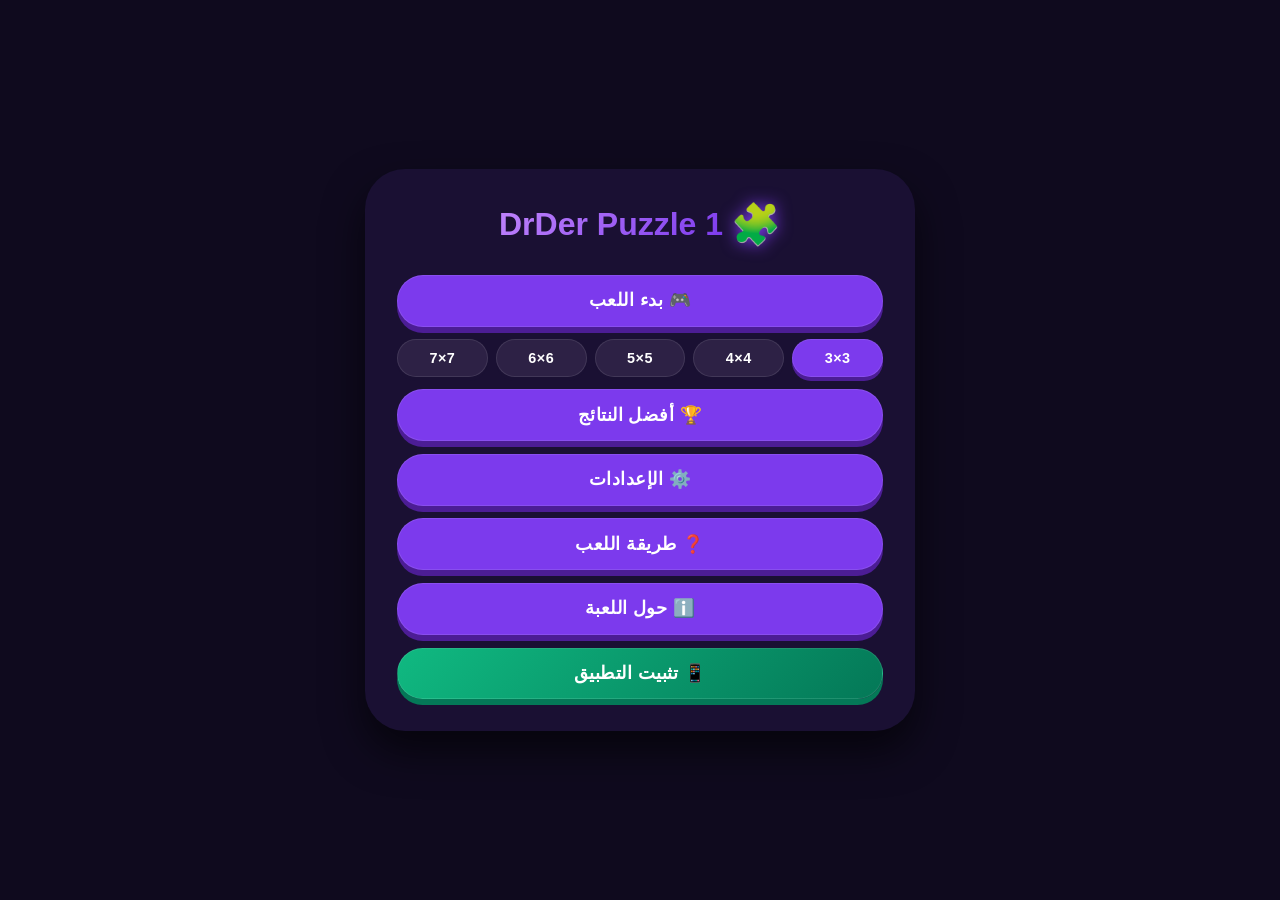
<file: index.html>
<!DOCTYPE html>
<html lang="ar" dir="rtl">
<head>
  <meta charset="UTF-8">
  <meta name="viewport" content="width=device-width, initial-scale=1.0, maximum-scale=1.0, user-scalable=no, viewport-fit=cover">
  <title>DrDer Puzzle 1</title>
  
  <link rel="manifest" href="./manifest.json">
  <meta name="theme-color" content="#7c3aed">
  <meta name="apple-mobile-web-app-capable" content="yes">
  <meta name="apple-mobile-web-app-status-bar-style" content="black-translucent">
  <meta name="apple-mobile-web-app-title" content="DrDer Puzzle 1">
  <meta name="description" content="لعبة ألغاز منزلقة كلاسيكية بتصميم عصري">
  <link rel="apple-touch-icon" href="./192.png">
  <link rel="icon" sizes="192x192" href="./192.png">
  <link rel="icon" sizes="512x512" href="./512.png">
  
  <link rel="stylesheet" href="./style.css">
</head>
<body>
  <div class="game-container" id="app">
    <div id="mainMenu" class="screen">
      <div class="header">
        <span class="logo">🧩</span>
        <span class="title">DrDer Puzzle 1</span>
      </div>
      <div class="menu-grid">
        <button id="resumeGameBtn" class="secondary" style="display: none;">▶ استكمال آخر لعبة</button>
        <button id="startGameBtn">🎮 بدء اللعب</button>
        <div class="level-selector" id="levelSelector">
          <button class="level-btn active" data-size="3">3×3</button>
          <button class="level-btn" data-size="4">4×4</button>
          <button class="level-btn" data-size="5">5×5</button>
          <button class="level-btn" data-size="6">6×6</button>
          <button class="level-btn" data-size="7">7×7</button>
        </div>
        <button id="bestScoresBtn">🏆 أفضل النتائج</button>
        <button id="settingsBtn">⚙️ الإعدادات</button>
        <button id="howToPlayBtn">❓ طريقة اللعب</button>
        <button id="aboutBtn">ℹ️ حول اللعبة</button>
        <button id="permanentInstallBtn" class="install-permanent-btn" style="display: none;">📲 تثبيت التطبيق</button>
      </div>
    </div>

    <div id="gameScreen" class="screen hidden">
      <div class="header" style="justify-content: space-between;">
        <button id="backToMenuBtn" class="secondary btn-sm">↩ رجوع</button>
        <span class="game-level-label" id="gameLevelLabel">4×4</span>
        <div class="header-spacer"></div>
      </div>
      <div class="stats">
        <span>⏱️ <span id="timerDisplay">00:00</span></span>
        <span>👆 <span id="movesDisplay">0</span></span>
      </div>
      <div class="puzzle-board" id="puzzleBoard"></div>
      <div class="game-actions">
        <button id="undoBtn" class="undo-btn" disabled>↩ تراجع</button>
        <button id="newGameBtn">🔄 لعبة جديدة</button>
      </div>
    </div>

    <div id="settingsScreen" class="screen hidden">
      <h2>الإعدادات</h2>
      <div class="settings-row">
        <span>المؤقت</span>
        <div id="timerToggle" class="toggle active"></div>
      </div>
      <div class="settings-row">
        <span>عداد الحركات</span>
        <div id="movesToggle" class="toggle active"></div>
      </div>
      <button id="deleteScoresBtn" class="secondary mt-1">🗑️ حذف أفضل النتائج</button>
      <button id="backFromSettingsBtn" class="mt-05">رجوع</button>
    </div>

    <div id="bestScoresScreen" class="screen hidden">
      <h2>أفضل النتائج</h2>
      <div id="scoresList" class="scores-container">لا توجد نتائج بعد.</div>
      <button id="backFromScoresBtn">رجوع</button>
    </div>

    <div id="howToPlayScreen" class="screen hidden">
      <h2>طريقة اللعب</h2>
      <p>حرك البلاطات المجاورة للمساحة الفارغة لإعادة ترتيب الأرقام تصاعدياً.</p>
      <p>الهدف: ترتيب الأرقام من ١ إلى آخر رقم، والمساحة الفارغة في النهاية.</p>
      <p>المستويات: 3×3 إلى 7×7.</p>
      <p>↩ زر التراجع: يعيد آخر حركة قمت بها.</p>
      <button id="backFromHowToPlayBtn">رجوع</button>
    </div>

    <div id="aboutScreen" class="screen hidden">
      <h2>DrDer Puzzle 1</h2>
      <p>الإصدار 1.0</p>
      <p>© DrDer</p>
      <p>لعبة ألغاز منزلقة كلاسيكية بتصميم عصري.</p>
      <button id="backFromAboutBtn">رجوع</button>
    </div>
  </div>

  <script src="./app.js"></script>
</body>
</html>
</file>
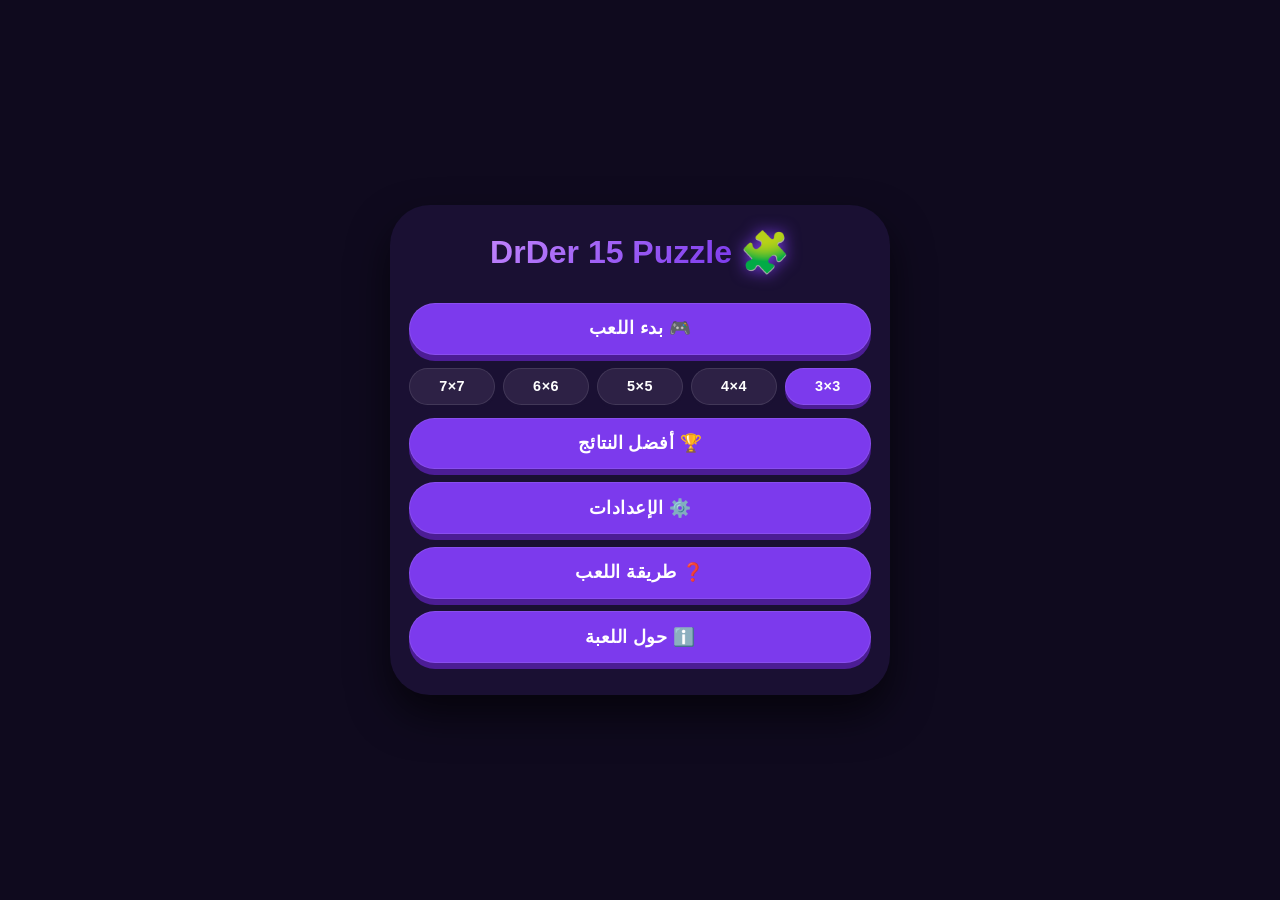
<file: DrDer.html>
<!DOCTYPE html>
<html lang="ar" dir="rtl">
<head>
  <meta charset="UTF-8">
  <meta name="viewport" content="width=device-width, initial-scale=1.0, maximum-scale=1.0, user-scalable=no, viewport-fit=cover">
  <title>DrDer 15 Puzzle</title>
  <style>
    * {
      margin: 0;
      padding: 0;
      box-sizing: border-box;
    }

    body {
      font-family: 'Segoe UI', 'Tahoma', sans-serif;
      background: #0f0a1e;
      color: #ffffff;
      min-height: 100vh;
      display: flex;
      justify-content: center;
      align-items: center;
      padding: 1rem;
      margin: 0;
      direction: rtl;
      -webkit-tap-highlight-color: transparent;
      user-select: none;
      -webkit-user-select: none;
      touch-action: manipulation;
    }

    .game-container {
      width: 100%;
      max-width: 500px;
      background: #1a1033;
      border-radius: 2.5rem;
      padding: 1.5rem 1.2rem 2rem;
      box-shadow: 0 20px 40px rgba(0,0,0,0.6);
      display: flex;
      flex-direction: column;
      gap: 1.5rem;
      transition: all 0.2s ease;
    }

    .header {
      display: flex;
      align-items: center;
      justify-content: center;
      gap: 0.5rem;
      flex-wrap: wrap;
    }

    .logo {
      font-size: 2.5rem;
      filter: drop-shadow(0 0 8px #7c3aed);
    }

    .title {
      font-size: 2rem;
      font-weight: 700;
      background: linear-gradient(135deg, #c084fc, #7c3aed);
      -webkit-background-clip: text;
      -webkit-text-fill-color: transparent;
      background-clip: text;
    }

    .screen {
      display: flex;
      flex-direction: column;
      gap: 1.2rem;
    }

    .hidden {
      display: none !important;
    }

    .menu-grid {
      display: flex;
      flex-direction: column;
      gap: 0.8rem;
      margin-top: 0.5rem;
    }

    button {
      background: #7c3aed;
      border: none;
      color: white;
      font-weight: 600;
      padding: 0.9rem 1.5rem;
      border-radius: 2.5rem;
      font-size: 1.1rem;
      cursor: pointer;
      transition: background 0.2s, transform 0.1s;
      box-shadow: 0 6px 0 #4c1d95;
      letter-spacing: 0.5px;
      border: 1px solid rgba(255,255,255,0.1);
      touch-action: manipulation;
      -webkit-tap-highlight-color: transparent;
    }

    button:active {
      transform: translateY(2px);
      box-shadow: 0 3px 0 #4c1d95;
    }

    button.secondary {
      background: #2d2145;
      box-shadow: 0 4px 0 #1a1033;
      border-color: #4b3b6b;
    }

    .level-selector {
      display: flex;
      gap: 0.5rem;
      justify-content: center;
      flex-wrap: wrap;
    }

    .level-btn {
      padding: 0.6rem 1rem;
      font-size: 0.9rem;
      background: #2d2145;
      box-shadow: 0 4px 0 #1a1033;
      border-radius: 2rem;
      flex: 1;
      min-width: 50px;
    }

    .level-btn.active {
      background: #7c3aed;
      box-shadow: 0 4px 0 #4c1d95;
    }

    .puzzle-board {
      display: grid;
      gap: 0.5rem;
      background: #2d2145;
      padding: 0.6rem;
      border-radius: 1.5rem;
      margin: 0 auto;
      width: 100%;
      aspect-ratio: 1 / 1;
      max-width: 350px;
      touch-action: none;
    }

    .tile {
      background: #7c3aed;
      border-radius: 1rem;
      display: flex;
      align-items: center;
      justify-content: center;
      font-weight: 700;
      color: white;
      box-shadow: 0 6px 0 #4c1d95;
      transition: transform 0.1s ease, background 0.2s;
      cursor: pointer;
      font-size: clamp(1rem, 5vw, 2rem);
      aspect-ratio: 1 / 1;
      -webkit-tap-highlight-color: transparent;
    }

    .tile.empty {
      background: transparent;
      box-shadow: none;
      pointer-events: none;
    }

    .stats {
      display: flex;
      justify-content: space-around;
      font-weight: 600;
      background: #2d2145;
      padding: 0.8rem;
      border-radius: 2rem;
    }

    .game-actions {
      display: flex;
      gap: 0.7rem;
      justify-content: center;
    }

    .popup-overlay {
      position: fixed;
      top: 0;
      left: 0;
      width: 100%;
      height: 100%;
      background: rgba(10, 5, 20, 0.85);
      backdrop-filter: blur(5px);
      display: flex;
      align-items: center;
      justify-content: center;
      z-index: 100;
    }

    .popup {
      background: #1a1033;
      padding: 2rem;
      border-radius: 2rem;
      text-align: center;
      max-width: 280px;
      width: 90%;
      box-shadow: 0 15px 30px black;
    }

    .settings-row {
      display: flex;
      justify-content: space-between;
      align-items: center;
      margin: 0.8rem 0;
    }

    .toggle {
      background: #2d2145;
      width: 50px;
      height: 28px;
      border-radius: 20px;
      position: relative;
      cursor: pointer;
      transition: background 0.2s;
    }

    .toggle.active {
      background: #7c3aed;
    }

    .toggle::after {
      content: "";
      width: 22px;
      height: 22px;
      background: white;
      border-radius: 50%;
      position: absolute;
      top: 3px;
      right: 3px;
      transition: right 0.2s;
    }

    .toggle.active::after {
      right: 25px;
    }

    hr {
      border-color: #2d2145;
      margin: 0.5rem 0;
    }

    .small-text {
      font-size: 0.9rem;
      color: #c4b5fd;
    }

    @media (max-width: 400px) {
      .game-container {
        padding: 1rem 0.8rem;
      }
    }
  </style>
</head>
<body>
<div class="game-container" id="app">
  <!-- القائمة الرئيسية -->
  <div id="mainMenu" class="screen">
    <div class="header">
      <span class="logo">🧩</span>
      <span class="title">DrDer 15 Puzzle</span>
    </div>
    <div class="menu-grid">
      <button id="resumeGameBtn" class="secondary" style="display: none;">▶ استكمال آخر لعبة</button>
      <button id="startGameBtn">🎮 بدء اللعب</button>
      <div class="level-selector" id="levelSelector">
        <button class="level-btn active" data-size="3">3×3</button>
        <button class="level-btn" data-size="4">4×4</button>
        <button class="level-btn" data-size="5">5×5</button>
        <button class="level-btn" data-size="6">6×6</button>
        <button class="level-btn" data-size="7">7×7</button>
      </div>
      <button id="bestScoresBtn">🏆 أفضل النتائج</button>
      <button id="settingsBtn">⚙️ الإعدادات</button>
      <button id="howToPlayBtn">❓ طريقة اللعب</button>
      <button id="aboutBtn">ℹ️ حول اللعبة</button>
    </div>
  </div>

  <!-- شاشة اللعب -->
  <div id="gameScreen" class="screen hidden">
    <div class="header" style="justify-content: space-between;">
      <button id="backToMenuBtn" class="secondary" style="padding:0.5rem 1rem;">↩ رجوع</button>
      <span style="font-weight: bold;" id="gameLevelLabel">4×4</span>
      <div style="width:50px;"></div>
    </div>
    <div class="stats">
      <span>⏱️ <span id="timerDisplay">00:00</span></span>
      <span>👆 <span id="movesDisplay">0</span></span>
    </div>
    <div class="puzzle-board" id="puzzleBoard"></div>
    <div class="game-actions">
      <button id="newGameBtn">🔄 لعبة جديدة</button>
    </div>
  </div>

  <!-- الإعدادات -->
  <div id="settingsScreen" class="screen hidden">
    <h2>الإعدادات</h2>
    <div class="settings-row">
      <span>المؤقت</span>
      <div id="timerToggle" class="toggle active"></div>
    </div>
    <div class="settings-row">
      <span>عداد الحركات</span>
      <div id="movesToggle" class="toggle active"></div>
    </div>
    <button id="deleteScoresBtn" class="secondary" style="margin-top:1rem;">🗑️ حذف أفضل النتائج</button>
    <button id="backFromSettingsBtn" style="margin-top:0.5rem;">رجوع</button>
  </div>

  <!-- أفضل النتائج -->
  <div id="bestScoresScreen" class="screen hidden">
    <h2>أفضل النتائج</h2>
    <div id="scoresList" style="text-align:right; margin:1rem 0;">لا توجد نتائج بعد.</div>
    <button id="backFromScoresBtn">رجوع</button>
  </div>

  <!-- طريقة اللعب -->
  <div id="howToPlayScreen" class="screen hidden">
    <h2>طريقة اللعب</h2>
    <p>حرك البلاطات المجاورة للمساحة الفارغة لإعادة ترتيب الأرقام تصاعدياً.</p>
    <p>الهدف: ترتيب الأرقام من ١ إلى آخر رقم ، والمساحة الفارغة في النهاية.</p>
    <p>المستويات المتاحة: 3×3 (سهل) ، 4×4 (متوسط) ، 5×5 (صعب) ، 6×6 (خبير) ، 7×7 (مستحيل).</p>
    <p>يمكنك التحريك باللمس أو السحب أو أسهم لوحة المفاتيح.</p>
    <button id="backFromHowToPlayBtn">رجوع</button>
  </div>

  <!-- حول اللعبة -->
  <div id="aboutScreen" class="screen hidden">
    <h2>DrDer 15 Puzzle</h2>
    <p>الإصدار 1.0</p>
    <p>© DrDer</p>
    <p>لعبة ألغاز منزلقة كلاسيكية بتصميم عصري.</p>
    <button id="backFromAboutBtn">رجوع</button>
  </div>
</div>

<script>
  (function() {
    // ---------- عناصر DOM ----------
    const screens = {
      main: document.getElementById('mainMenu'),
      game: document.getElementById('gameScreen'),
      settings: document.getElementById('settingsScreen'),
      bestScores: document.getElementById('bestScoresScreen'),
      howToPlay: document.getElementById('howToPlayScreen'),
      about: document.getElementById('aboutScreen'),
    };

    const levelButtons = document.querySelectorAll('.level-btn');
    const resumeBtn = document.getElementById('resumeGameBtn');
    const startBtn = document.getElementById('startGameBtn');
    const bestScoresBtn = document.getElementById('bestScoresBtn');
    const settingsBtn = document.getElementById('settingsBtn');
    const howToPlayBtn = document.getElementById('howToPlayBtn');
    const aboutBtn = document.getElementById('aboutBtn');
    const backToMenuBtn = document.getElementById('backToMenuBtn');
    const newGameBtn = document.getElementById('newGameBtn');
    const puzzleBoard = document.getElementById('puzzleBoard');
    const timerDisplay = document.getElementById('timerDisplay');
    const movesDisplay = document.getElementById('movesDisplay');
    const gameLevelLabel = document.getElementById('gameLevelLabel');
    const timerToggle = document.getElementById('timerToggle');
    const movesToggle = document.getElementById('movesToggle');
    const deleteScoresBtn = document.getElementById('deleteScoresBtn');
    const scoresList = document.getElementById('scoresList');

    // ---------- الحالة ----------
    let currentScreen = 'main';
    let gridSize = 4;
    let tiles = [];
    let emptyIndex = gridSize * gridSize - 1;
    let moves = 0;
    let timerSeconds = 0;
    let timerInterval = null;
    let gameActive = false;

    let timerEnabled = true;
    let movesCounterEnabled = true;

    // ---------- دوال مساعدة ----------
    function switchScreen(screenId) {
      Object.values(screens).forEach(s => s.classList.add('hidden'));
      screens[screenId].classList.remove('hidden');
      currentScreen = screenId;
      if (screenId === 'main') updateResumeButtonVisibility();
    }

    function formatTime(sec) {
      const m = Math.floor(sec / 60).toString().padStart(2, '0');
      const s = (sec % 60).toString().padStart(2, '0');
      return `${m}:${s}`;
    }

    function stopTimer() {
      if (timerInterval) {
        clearInterval(timerInterval);
        timerInterval = null;
      }
    }

    function startTimer() {
      if (!timerEnabled || !gameActive) return;
      stopTimer();
      timerInterval = setInterval(() => {
        timerSeconds++;
        timerDisplay.textContent = formatTime(timerSeconds);
        saveGameState();
      }, 1000);
    }

    function updateMovesDisplay() {
      movesDisplay.textContent = movesCounterEnabled ? moves : '--';
    }

    // ---------- قابلية الحل والتوليد ----------
    function countInversions(arr) {
      let inv = 0;
      for (let i = 0; i < arr.length; i++) {
        for (let j = i + 1; j < arr.length; j++) {
          if (arr[i] && arr[j] && arr[i] > arr[j]) inv++;
        }
      }
      return inv;
    }

    function isSolvable(tileArray, size) {
      const inv = countInversions(tileArray);
      if (size % 2 === 1) {
        return inv % 2 === 0;
      } else {
        const emptyRow = Math.floor(emptyIndex / size);
        const rowFromBottom = size - emptyRow;
        return (inv % 2 === 0) === (rowFromBottom % 2 === 1);
      }
    }

    function generateSolvablePuzzle(size) {
      const total = size * size;
      const arr = Array.from({ length: total - 1 }, (_, i) => i + 1);
      arr.push(0);
      do {
        for (let i = arr.length - 1; i > 0; i--) {
          const j = Math.floor(Math.random() * (i + 1));
          [arr[i], arr[j]] = [arr[j], arr[i]];
        }
        emptyIndex = arr.indexOf(0);
      } while (!isSolvable(arr, size));
      return arr;
    }

    // ---------- عرض اللوحة ----------
    function renderBoard() {
      puzzleBoard.innerHTML = '';
      const size = gridSize;
      puzzleBoard.style.gridTemplateColumns = `repeat(${size}, 1fr)`;

      tiles.forEach((value, index) => {
        const tileDiv = document.createElement('div');
        tileDiv.className = 'tile' + (value === 0 ? ' empty' : '');
        if (value !== 0) {
          tileDiv.textContent = value;
          tileDiv.addEventListener('click', () => handleTileClick(index));
          tileDiv.addEventListener('touchstart', (e) => {
            e.preventDefault();
            handleTileClick(index);
          });
        }
        puzzleBoard.appendChild(tileDiv);
      });
    }

    // ---------- الحركة ----------
    function getAdjacentIndices(index) {
      const size = gridSize;
      const row = Math.floor(index / size);
      const col = index % size;
      const adj = [];
      if (row > 0) adj.push(index - size);
      if (row < size - 1) adj.push(index + size);
      if (col > 0) adj.push(index - 1);
      if (col < size - 1) adj.push(index + 1);
      return adj;
    }

    function moveTile(tileIndex) {
      if (!gameActive) return;
      const adj = getAdjacentIndices(emptyIndex);
      if (!adj.includes(tileIndex)) return;

      [tiles[emptyIndex], tiles[tileIndex]] = [tiles[tileIndex], tiles[emptyIndex]];
      emptyIndex = tileIndex;
      moves++;
      updateMovesDisplay();
      renderBoard();
      saveGameState();

      if (checkWin()) {
        handleWin();
      }
    }

    function handleTileClick(index) {
      if (tiles[index] === 0) return;
      moveTile(index);
    }

    function checkWin() {
      const size = gridSize;
      for (let i = 0; i < size * size - 1; i++) {
        if (tiles[i] !== i + 1) return false;
      }
      return tiles[size * size - 1] === 0;
    }

    function handleWin() {
      gameActive = false;
      stopTimer();
      saveBestScore();
      clearSavedGame();
      alert(`🎉 تم حل اللغز!\nالحركات: ${moves}\nالوقت: ${formatTime(timerSeconds)}`);
    }

    // ---------- إدارة اللعبة ----------
    function startNewGame(size = gridSize) {
      stopTimer();
      gridSize = size;
      tiles = generateSolvablePuzzle(size);
      moves = 0;
      timerSeconds = 0;
      gameActive = true;
      updateMovesDisplay();
      timerDisplay.textContent = formatTime(0);
      gameLevelLabel.textContent = `${size}×${size}`;
      renderBoard();
      switchScreen('game');
      startTimer();
      saveGameState();
    }

    function resumeGame() {
      const saved = JSON.parse(localStorage.getItem('drder_puzzle_save'));
      if (!saved) return false;
      gridSize = saved.gridSize;
      tiles = saved.tiles;
      emptyIndex = saved.emptyIndex;
      moves = saved.moves;
      timerSeconds = saved.timerSeconds;
      gameActive = true;
      updateMovesDisplay();
      timerDisplay.textContent = formatTime(timerSeconds);
      gameLevelLabel.textContent = `${gridSize}×${gridSize}`;
      renderBoard();
      switchScreen('game');
      startTimer();
      return true;
    }

    function saveGameState() {
      if (!gameActive) return;
      const state = {
        gridSize,
        tiles,
        emptyIndex,
        moves,
        timerSeconds,
      };
      localStorage.setItem('drder_puzzle_save', JSON.stringify(state));
      updateResumeButtonVisibility();
    }

    function clearSavedGame() {
      localStorage.removeItem('drder_puzzle_save');
      updateResumeButtonVisibility();
    }

    function updateResumeButtonVisibility() {
      const saved = localStorage.getItem('drder_puzzle_save');
      resumeBtn.style.display = saved ? 'block' : 'none';
    }

    // ---------- أفضل النتائج ----------
    function saveBestScore() {
      const key = `drder_best_${gridSize}`;
      const prev = JSON.parse(localStorage.getItem(key)) || { moves: Infinity, time: Infinity, wins: 0 };
      const newBest = {
        moves: Math.min(prev.moves, moves),
        time: Math.min(prev.time, timerSeconds),
        wins: prev.wins + 1
      };
      localStorage.setItem(key, JSON.stringify(newBest));
    }

    function displayBestScores() {
      const sizes = [3, 4, 5, 6, 7];
      let html = '';
      sizes.forEach(size => {
        const data = JSON.parse(localStorage.getItem(`drder_best_${size}`));
        if (data) {
          html += `<p><strong>${size}×${size}</strong>: 🏆 حركات ${data.moves} | ⏱️ ${formatTime(data.time)} | انتصارات ${data.wins}</p>`;
        }
      });
      scoresList.innerHTML = html || 'لا توجد نتائج بعد.';
    }

    // ---------- الأحداث ----------
    startBtn.addEventListener('click', () => {
      const activeLevel = document.querySelector('.level-btn.active');
      const size = activeLevel ? parseInt(activeLevel.dataset.size) : 4;
      startNewGame(size);
    });

    levelButtons.forEach(btn => {
      btn.addEventListener('click', () => {
        levelButtons.forEach(b => b.classList.remove('active'));
        btn.classList.add('active');
      });
    });

    resumeBtn.addEventListener('click', () => {
      if (!resumeGame()) alert('لا توجد لعبة محفوظة.');
    });

    bestScoresBtn.addEventListener('click', () => {
      displayBestScores();
      switchScreen('bestScores');
    });

    settingsBtn.addEventListener('click', () => switchScreen('settings'));
    howToPlayBtn.addEventListener('click', () => switchScreen('howToPlay'));
    aboutBtn.addEventListener('click', () => switchScreen('about'));

    backToMenuBtn.addEventListener('click', () => {
      stopTimer();
      gameActive = false;
      switchScreen('main');
    });

    newGameBtn.addEventListener('click', () => {
      startNewGame(gridSize);
    });

    timerToggle.addEventListener('click', function() {
      this.classList.toggle('active');
      timerEnabled = this.classList.contains('active');
      if (gameActive) {
        stopTimer();
        if (timerEnabled) startTimer();
      }
    });

    movesToggle.addEventListener('click', function() {
      this.classList.toggle('active');
      movesCounterEnabled = this.classList.contains('active');
      updateMovesDisplay();
    });

    deleteScoresBtn.addEventListener('click', () => {
      [3, 4, 5, 6, 7].forEach(s => localStorage.removeItem(`drder_best_${s}`));
      alert('تم حذف أفضل النتائج.');
    });

    document.getElementById('backFromSettingsBtn').addEventListener('click', () => switchScreen('main'));
    document.getElementById('backFromScoresBtn').addEventListener('click', () => switchScreen('main'));
    document.getElementById('backFromHowToPlayBtn').addEventListener('click', () => switchScreen('main'));
    document.getElementById('backFromAboutBtn').addEventListener('click', () => switchScreen('main'));

    // دعم لوحة المفاتيح
    window.addEventListener('keydown', (e) => {
      if (currentScreen !== 'game' || !gameActive) return;
      const key = e.key;
      e.preventDefault();
      const size = gridSize;
      let target = emptyIndex;
      if (key === 'ArrowRight') target = emptyIndex + 1;
      else if (key === 'ArrowLeft') target = emptyIndex - 1;
      else if (key === 'ArrowUp') target = emptyIndex - size;
      else if (key === 'ArrowDown') target = emptyIndex + size;
      else return;

      if (target >= 0 && target < size * size && tiles[target] !== 0) {
        const emptyRow = Math.floor(emptyIndex / size);
        const targetRow = Math.floor(target / size);
        const emptyCol = emptyIndex % size;
        const targetCol = target % size;
        if (Math.abs(emptyRow - targetRow) + Math.abs(emptyCol - targetCol) === 1) {
          moveTile(target);
        }
      }
    });

    // التحميل الأولي
    updateResumeButtonVisibility();
  })();
</script>
</body>
</html>
</file>
<file: style.css>
:root {
  --bg-primary: #0f0a1e;
  --bg-secondary: #1a1033;
  --bg-tertiary: #2d2145;
  --accent: #7c3aed;
  --accent-dark: #4c1d95;
  --accent-light: #c084fc;
  --text-primary: #ffffff;
  --text-secondary: #c4b5fd;
  --text-muted: #a78bfa;
  --border-color: #4b3b6b;
  --success: #10b981;
  --success-dark: #047857;
  --warning: #f59e0b;
  --warning-dark: #b45309;
  --info: #6366f1;
  --info-dark: #4338ca;
  --gold-start: #fbbf24;
  --gold-end: #f59e0b;
  --radius-sm: 1rem;
  --radius: 1.5rem;
  --radius-lg: 2rem;
  --radius-xl: 2.5rem;
  --shadow-sm: 0 4px 0;
  --shadow: 0 6px 0;
  --shadow-lg: 0 8px 0;
  --transition: all 0.15s ease;
}

* { margin: 0; padding: 0; box-sizing: border-box; }

body {
  font-family: 'Segoe UI', 'Tahoma', sans-serif;
  background: var(--bg-primary);
  color: var(--text-primary);
  min-height: 100vh;
  min-height: 100dvh;
  display: flex;
  justify-content: center;
  align-items: center;
  padding: 1rem;
  margin: 0;
  direction: rtl;
  -webkit-tap-highlight-color: transparent;
  user-select: none;
  -webkit-user-select: none;
  touch-action: manipulation;
}

.game-container {
  width: 100%;
  max-width: 500px;
  background: var(--bg-secondary);
  border-radius: var(--radius-xl);
  padding: 1.5rem 1.2rem 2rem;
  box-shadow: 0 20px 40px rgba(0,0,0,0.6);
  display: flex;
  flex-direction: column;
  gap: 1.5rem;
}

.screen { display: flex; flex-direction: column; gap: 1.2rem; }
.hidden { display: none !important; }

.header { display: flex; align-items: center; justify-content: center; gap: 0.5rem; flex-wrap: wrap; }

.logo { font-size: 2.5rem; filter: drop-shadow(0 0 8px var(--accent)); }

.title {
  font-size: 2rem;
  font-weight: 700;
  background: linear-gradient(135deg, var(--accent-light), var(--accent));
  -webkit-background-clip: text;
  -webkit-text-fill-color: transparent;
  background-clip: text;
}

.game-level-label { font-weight: bold; font-size: 1.1rem; }
.header-spacer { width: 50px; }

.menu-grid { display: flex; flex-direction: column; gap: 0.8rem; margin-top: 0.5rem; }

button {
  background: var(--accent);
  border: none;
  color: var(--text-primary);
  font-weight: 600;
  padding: 0.9rem 1.5rem;
  border-radius: var(--radius-xl);
  font-size: 1.1rem;
  cursor: pointer;
  transition: var(--transition);
  box-shadow: var(--shadow) var(--accent-dark);
  letter-spacing: 0.5px;
  border: 1px solid rgba(255,255,255,0.1);
  touch-action: manipulation;
  -webkit-tap-highlight-color: transparent;
}

button:active { transform: translateY(2px); box-shadow: 0 3px 0 var(--accent-dark); }
button.secondary { background: var(--bg-tertiary); box-shadow: var(--shadow-sm) var(--bg-secondary); border-color: var(--border-color); }
button.undo-btn { background: var(--info); box-shadow: var(--shadow-sm) var(--info-dark); }
button.install-permanent-btn { background: linear-gradient(135deg, var(--success), var(--success-dark)); box-shadow: var(--shadow) var(--success-dark); }
button:disabled { opacity: 0.5; pointer-events: none; }

.btn-sm { padding: 0.5rem 1rem; font-size: 0.9rem; }
.mt-1 { margin-top: 1rem; }
.mt-05 { margin-top: 0.5rem; }

.level-selector { display: flex; gap: 0.5rem; justify-content: center; flex-wrap: wrap; }

.level-btn {
  padding: 0.6rem 1rem;
  font-size: 0.9rem;
  background: var(--bg-tertiary);
  box-shadow: var(--shadow-sm) var(--bg-secondary);
  border-radius: var(--radius-lg);
  flex: 1;
  min-width: 50px;
}

.level-btn.active { background: var(--accent); box-shadow: var(--shadow-sm) var(--accent-dark); }

.puzzle-board {
  display: grid;
  gap: 0.5rem;
  background: var(--bg-tertiary);
  padding: 0.6rem;
  border-radius: var(--radius);
  margin: 0 auto;
  width: 100%;
  aspect-ratio: 1 / 1;
  max-width: 350px;
  touch-action: none;
}

.tile {
  background: var(--accent);
  border-radius: var(--radius-sm);
  display: flex;
  align-items: center;
  justify-content: center;
  font-weight: 700;
  color: var(--text-primary);
  box-shadow: var(--shadow) var(--accent-dark);
  transition: transform 0.1s ease, background 0.2s;
  cursor: pointer;
  font-size: clamp(1rem, 5vw, 2rem);
  aspect-ratio: 1 / 1;
  -webkit-tap-highlight-color: transparent;
}

.tile.empty { background: transparent; box-shadow: none; pointer-events: none; }

.stats { display: flex; justify-content: space-around; font-weight: 600; background: var(--bg-tertiary); padding: 0.8rem; border-radius: var(--radius-lg); }

.game-actions { display: flex; gap: 0.5rem; justify-content: center; flex-wrap: wrap; }
.game-actions button { font-size: 0.9rem; padding: 0.7rem 1rem; }

.settings-row { display: flex; justify-content: space-between; align-items: center; margin: 0.8rem 0; }

.toggle {
  background: var(--bg-tertiary);
  width: 50px;
  height: 28px;
  border-radius: 20px;
  position: relative;
  cursor: pointer;
  transition: background 0.2s;
}

.toggle.active { background: var(--accent); }

.toggle::after {
  content: "";
  width: 22px;
  height: 22px;
  background: white;
  border-radius: 50%;
  position: absolute;
  top: 3px;
  right: 3px;
  transition: right 0.2s;
}

.toggle.active::after { right: 25px; }

.scores-container { text-align: right; margin: 1rem 0; line-height: 2; }

hr { border-color: var(--bg-tertiary); margin: 0.5rem 0; }

.modal-overlay {
  position: fixed;
  top: 0;
  left: 0;
  width: 100%;
  height: 100%;
  background: rgba(10, 5, 20, 0.93);
  backdrop-filter: blur(12px);
  -webkit-backdrop-filter: blur(12px);
  display: flex;
  align-items: center;
  justify-content: center;
  z-index: 99999;
  animation: modalFadeIn 0.35s ease-out;
  padding: 1rem;
}

.modal-dialog {
  background: var(--bg-secondary);
  border: 2px solid var(--accent);
  border-radius: var(--radius-lg);
  padding: 2.5rem 2rem 2rem;
  text-align: center;
  max-width: 400px;
  width: 100%;
  box-shadow: 0 25px 60px rgba(124, 58, 237, 0.45);
  animation: modalSlideUp 0.45s cubic-bezier(0.175, 0.885, 0.32, 1.275);
  max-height: 90vh;
  overflow-y: auto;
}

.modal-icon { font-size: 4rem; margin-bottom: 0.5rem; }

.modal-title { font-size: 1.6rem; font-weight: 700; margin-bottom: 0.5rem; }

.modal-subtitle { color: var(--text-secondary); font-size: 1rem; line-height: 1.6; margin-bottom: 1.5rem; }

.modal-actions { display: flex; flex-direction: column; gap: 0.7rem; }

.modal-primary-btn {
  background: var(--accent);
  color: white;
  border: none;
  font-size: 1.2rem;
  font-weight: 700;
  padding: 1rem 1.5rem;
  border-radius: var(--radius-xl);
  cursor: pointer;
  box-shadow: 0 7px 0 var(--accent-dark);
  animation: pulseBtn 2s infinite;
}

.modal-secondary-btn {
  background: transparent;
  border: 1.5px solid var(--border-color);
  color: var(--text-secondary);
  font-size: 1rem;
  font-weight: 600;
  padding: 0.8rem;
  border-radius: var(--radius-xl);
  cursor: pointer;
  box-shadow: none;
}

.modal-secondary-btn:active { background: rgba(255,255,255,0.05); }

.platform-instructions {
  background: var(--bg-tertiary);
  border-radius: var(--radius-sm);
  padding: 1rem 1.2rem;
  text-align: right;
  font-size: 0.9rem;
  line-height: 1.8;
  margin-bottom: 1rem;
}

.platform-instructions .platform-name { font-weight: 700; color: var(--accent-light); margin-bottom: 0.3rem; }

.victory-modal {
  background: linear-gradient(145deg, #1e1345, var(--bg-secondary));
  border: 2px solid var(--accent);
  border-radius: var(--radius-xl);
  padding: 2.5rem 2rem 2rem;
  text-align: center;
  max-width: 400px;
  width: 100%;
  box-shadow: 0 30px 70px rgba(124, 58, 237, 0.5), inset 0 1px 0 rgba(255,255,255,0.05);
}

.victory-icon {
  font-size: 4.5rem;
  margin-bottom: 0.5rem;
  animation: bounceIcon 0.6s ease-out 0.2s both;
  filter: drop-shadow(0 10px 20px rgba(251, 191, 36, 0.4));
}

.victory-title {
  font-size: 2rem;
  font-weight: 800;
  background: linear-gradient(135deg, var(--gold-start), var(--gold-end));
  -webkit-background-clip: text;
  -webkit-text-fill-color: transparent;
  background-clip: text;
}

.victory-stats {
  background: var(--bg-tertiary);
  border-radius: var(--radius);
  padding: 1.2rem 1.5rem;
  margin: 1.5rem 0;
  display: flex;
  justify-content: space-around;
  align-items: center;
}

.victory-stat { display: flex; flex-direction: column; align-items: center; gap: 0.3rem; }
.victory-stat-icon { font-size: 1.6rem; }
.victory-stat-value { font-size: 1.3rem; font-weight: 700; }
.victory-stat-label { font-size: 0.8rem; color: var(--text-muted); }
.victory-stat-divider { width: 1px; height: 40px; background: var(--border-color); }

.update-banner {
  position: fixed;
  bottom: 20px;
  left: 50%;
  transform: translateX(-50%);
  background: var(--bg-secondary);
  border: 2px solid var(--warning);
  color: white;
  padding: 1rem 1.5rem;
  border-radius: var(--radius-lg);
  display: flex;
  align-items: center;
  gap: 1rem;
  z-index: 200;
  box-shadow: 0 10px 30px rgba(245, 158, 11, 0.4);
  animation: slideUpBanner 0.5s ease;
  max-width: 90%;
  flex-wrap: wrap;
  justify-content: center;
}

.update-btn {
  background: linear-gradient(135deg, var(--warning), var(--warning-dark));
  box-shadow: var(--shadow) var(--warning-dark);
  color: var(--bg-secondary);
  font-size: 0.9rem;
  padding: 0.5rem 1rem;
  white-space: nowrap;
}

.update-later-btn {
  background: transparent;
  border: 1px solid var(--border-color);
  color: var(--text-secondary);
  padding: 0.4rem 0.8rem;
  border-radius: var(--radius-lg);
  font-size: 0.8rem;
  cursor: pointer;
}

@keyframes modalFadeIn { from { opacity: 0; } to { opacity: 1; } }

@keyframes modalSlideUp {
  from { transform: translateY(40px); opacity: 0; }
  to { transform: translateY(0); opacity: 1; }
}

@keyframes pulseBtn {
  0%, 100% { box-shadow: 0 7px 0 var(--accent-dark); }
  50% { box-shadow: 0 7px 0 var(--accent-dark), 0 0 30px rgba(124, 58, 237, 0.6); }
}

@keyframes bounceIcon {
  0% { transform: scale(0); }
  50% { transform: scale(1.2); }
  70% { transform: scale(0.9); }
  100% { transform: scale(1); }
}

@keyframes slideUpBanner {
  from { bottom: -100px; opacity: 0; }
  to { bottom: 20px; opacity: 1; }
}

@media (max-width: 400px) {
  .game-container { padding: 1rem 0.8rem; }
  .game-actions button { font-size: 0.8rem; padding: 0.6rem 0.8rem; }
  .modal-dialog { padding: 2rem 1.5rem 1.5rem; }
  .victory-stats { padding: 1rem; }
}

@media (min-width: 768px) {
  .game-container { max-width: 550px; padding: 2rem; }
  .puzzle-board { max-width: 400px; }
}
</file>
